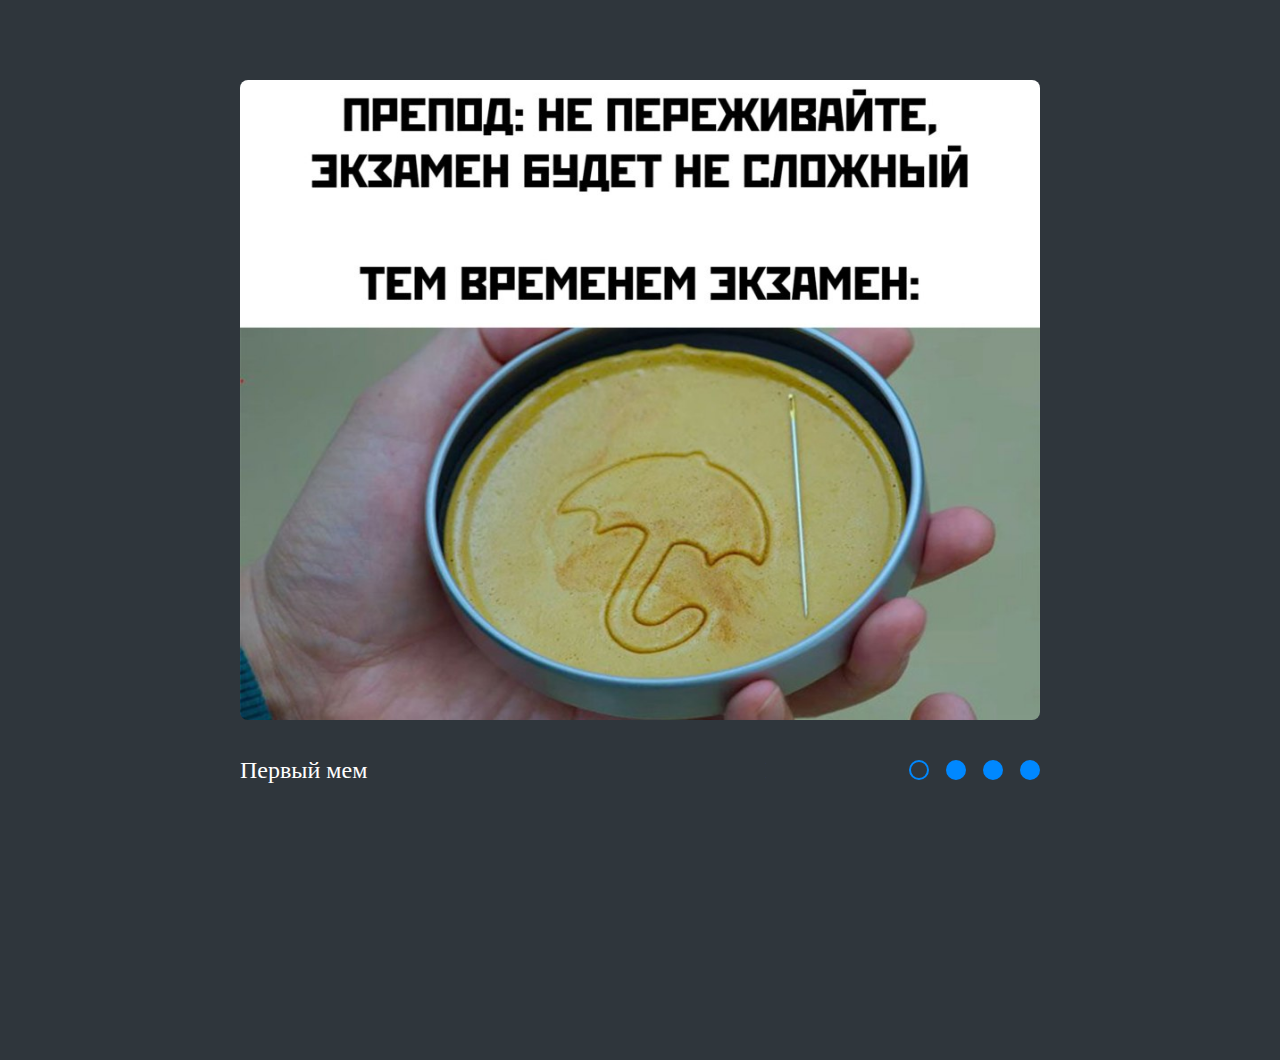
<file: cssMemSlider/index.html>
<!DOCTYPE html>
<html lang="en">

<head>
  <meta charset="UTF-8">
  <meta http-equiv="X-UA-Compatible" content="IE=edge">
  <meta name="viewport" content="width=device-width, initial-scale=1.0">
  <link rel="stylesheet" href="style.css">
  <title>Slider</title>
</head>

<body>
  <div class="conteiner">

    <div class="slider">
      <input type="radio" name="switch" id="button1" checked>
      <input type="radio" name="switch" id="button2">
      <input type="radio" name="switch" id="button3">
      <input type="radio" name="switch" id="button4">

      <div class="wrapper-slider">
        <div class="slides">
          <img src="img/1.jpg" width="600" height="300" alt="pic1"/>
          <img src="img/2.jpg" width="600" height="300" alt="pic2"/>
          <img src="img/3.jpg" width="600" height="300" alt="pic3"/>
          <img src="img/4.jpg" width="600" height="300" alt="pic4"/>
        </div>
      </div>

      <div class="winner__switch-title">
        
        <div class="wrapper__title">
          <div class="title">
            <p for="button1">Первый мем</p>
            <p for="button2">Второй мем</p>
            <p for="button3">Третий мем</p>
            <p for="button4">Четвертый мем</p>
          </div>
        </div>


        <div class="switch">
        <label for="button1" class="btn"><span></span></label>
          <label for="button2" class="btn"><span></span></label>
          <label for="button3" class="btn"><span></span></label>
          <label for="button4" class="btn"><span></span></label>
        </div>


      </div>


    </div>
  </div>
</body>

</html>
</file>
<file: cssMemSlider/style.css>
* {
    margin: 0;
    padding: 0;
    border: 0
  }
  
  
  body{
    background-color:#2f363c;
  }
  .conteiner {
    margin: 0 auto;
    max-width: 60rem;
    width: calc(100% - 3rem);
}
  
  
  .slider {
    max-width: 50rem;
    height: 100vh;
    margin: 5em auto;
}
    
    .slider input[name="switch"] {
      display: none;
    }
    
    .switch {
    display: inline-flex;
    align-items: center;
  }
  
  .switch label {
    display: inline-block;
    width: 1em;
    height: 1em;
    cursor: pointer;
    margin: 0 0 0 17px;
    border-radius: 50%;
    border: 2px solid #0088ff;
    background: #0088ff;
}
    .winner__switch-title{
      display: flex;
      justify-content: space-between;
      height: 100px;
      align-items: center;
      max-width: 50rem;
    }
  
  
  
  
    
    .title {
    
      font-size: 24px;
    }
    .switch .btn:hover{
      background: white;
      border: 2px solid white;
  
    }
    span {
      display: block;
      border: 1em solid transparent;
      background: transparent;
  }
    .switch .btn:active{
      border: 2px solid white;
    }
  
    .wrapper-slider {
      overflow: hidden;
      
    }
    
    .slides {
      display: flex;
      width: 100%;
      transition: all 0.5s;
    }
    .slides img {
      width: 100%;
      flex-shrink:0;
      height: 40em;
      border-radius: 8px;
    }
  
    .wrapper__title {
      overflow: hidden;
    }
    
    .title {
      display: flex;
      width: 100%;
      transition: all 0.5s;
    }
    .title p {
      width: 100%;
      flex-shrink:0;
      color:white
      
    }
  
    #button1:checked~.winner__switch-title .switch label[for="button1"] {
      background: none;
      
    }
    
    #button2:checked~.winner__switch-title .switch label[for="button2"] {
      background: none;
    }
    
    #button3:checked~.winner__switch-title .switch label[for="button3"] {
      background: none;
    }
    #button4:checked~.winner__switch-title .switch label[for="button4"] {
      background: none;
    }
  
    #button1:checked~.wrapper__title .title p[for="button1"] {
     display: inline-block;   
    }
    
    #button2:checked~.wrapper__title .title p[for="button2"] {
      display: inline-block;
    
    }
    
    #button3:checked~.wrapper__title .title p[for="button3"] {
      display: inline-block;
    }
    #button4:checked~.wrapper__title .title p[for="button4"] {
      display: inline-block;
    }
  
  
  
  
  
  
    #button1:checked~.wrapper-slider  .slides {
      transform: translate(0);
    }
    
    #button2:checked~.wrapper-slider  .slides {
      transform: translateX(-100%);
    }
    
    #button3:checked~.wrapper-slider  .slides {
      transform: translateX(-200%);
    }
    #button4:checked~.wrapper-slider  .slides {
      transform: translateX(-300%);
    }
    
    #button1:checked~.winner__switch-title  .title {
      transform: translate(0);
    }
    
    #button2:checked~.winner__switch-title  .title {
      transform: translateX(-100%);
    }
    
    #button3:checked~.winner__switch-title  .title {
      transform: translateX(-200%);
    }
    #button4:checked~.winner__switch-title  .title {
      transform: translateX(-300%);
    }
  
  
  
  
  
  
    @media (min-width:320px) and (max-width:425px) {
      .winner__switch-title {
        display: flex;
        justify-content: space-evenly;
        height: 100px;
        flex-direction: column-reverse;
        align-items: center;
    }
    .wrapper__title {
      text-align: left;
  }
  .slider img {
    width: 100%;
    height: 18rem;
    
  }
  .slider {
    max-width: 50rem;
    height: 100vh;
    margin: 20px auto;

}
    }
</file>
